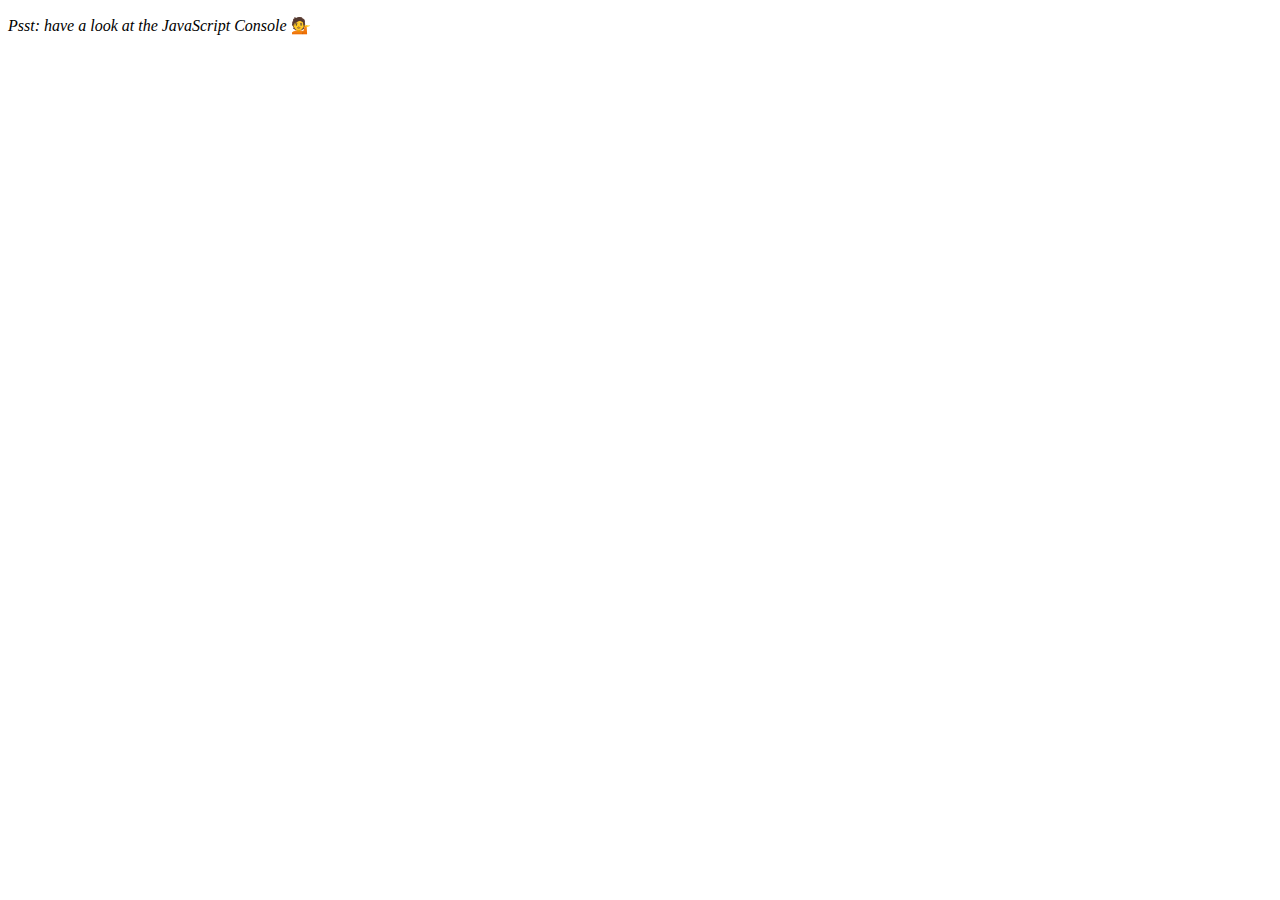
<file: Array Cardio Day 1/index.html>
<!DOCTYPE html>
<html lang="en">
<head>
  <meta charset="UTF-8">
  <title>Array Cardio 💪</title>
  <link rel="icon" href="https://fav.farm/🔥" />
</head>
<body>
  <p><em>Psst: have a look at the JavaScript Console</em> 💁</p>
  
  <script src="script.js"></script>
</body>
</html>
</file>
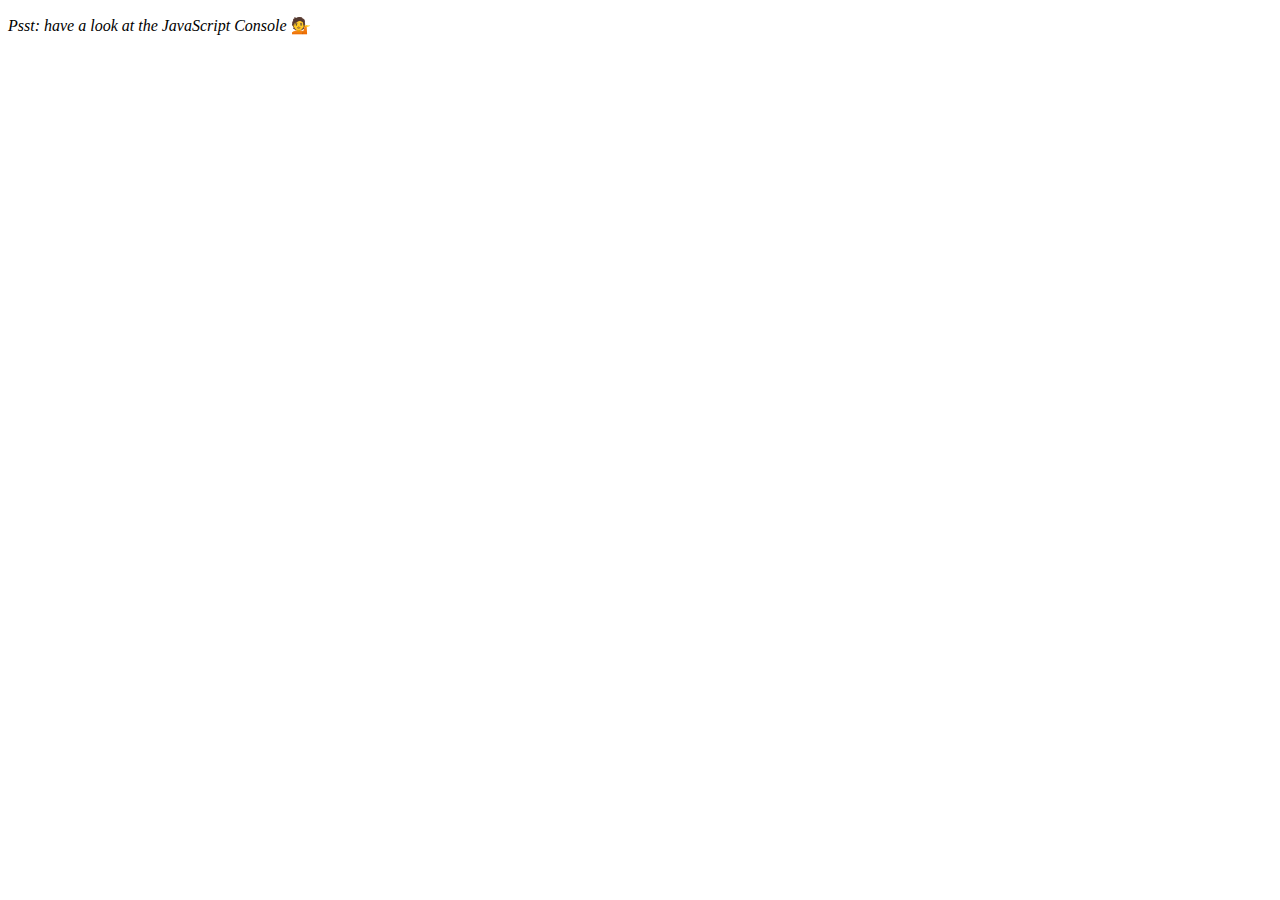
<file: Array Cardio Day 2/index.html>
<!DOCTYPE html>
<html lang="en">
<head>
  <meta charset="UTF-8">
  <title>Array Cardio 💪💪</title>
  <link rel="icon" href="https://fav.farm/🔥" />
</head>
<body>
  <p><em>Psst: have a look at the JavaScript Console</em> 💁</p>
  <script src="script.js">
  </script>
</body>
</html>
</file>
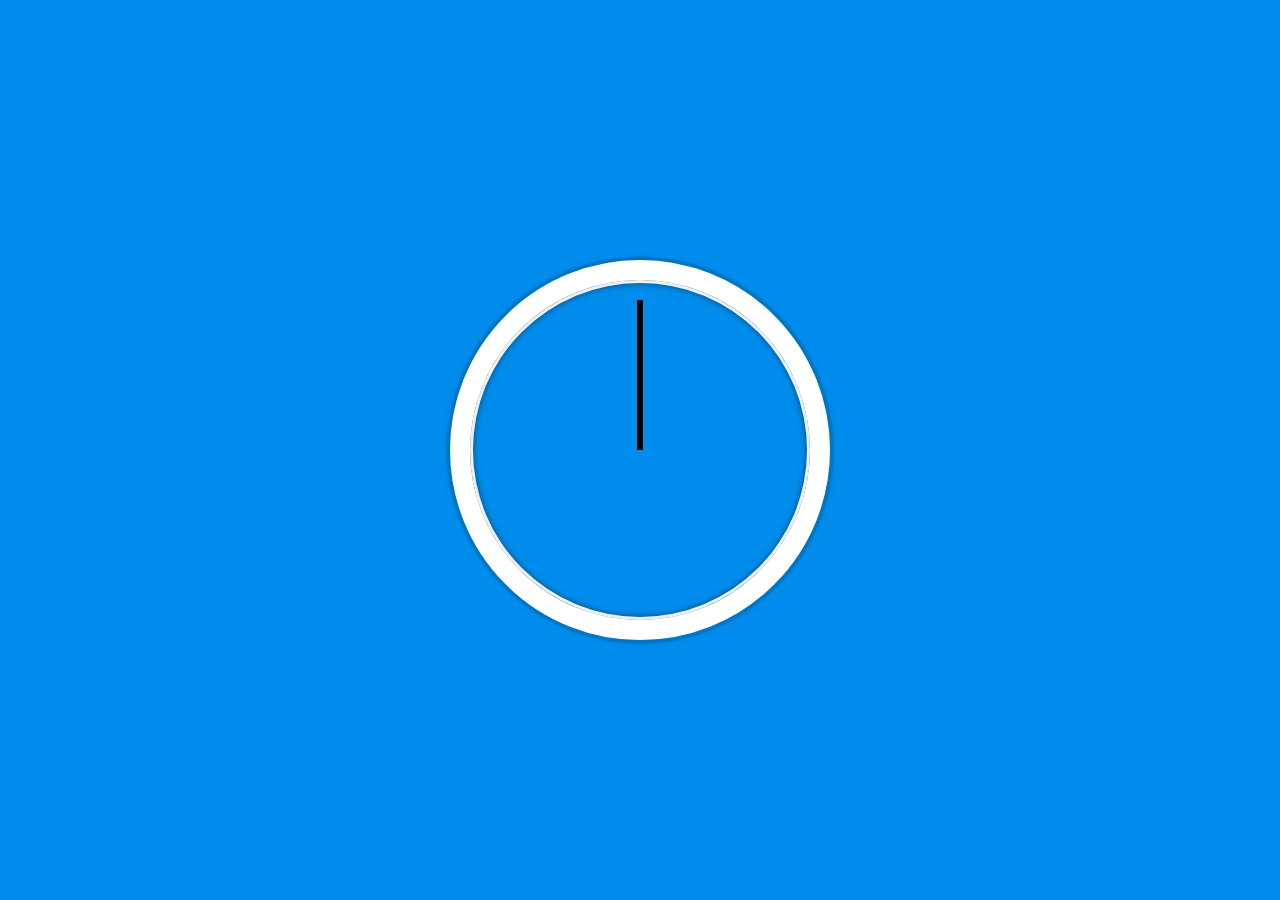
<file: Clock/index.html>
<!DOCTYPE html>
<html lang="en">
<head>
  <meta charset="UTF-8">
  <title>JS + CSS Clock</title>
  <link rel="icon" href="https://fav.farm/🔥" />
  <link rel="stylesheet" href="style.css">
</head>
<body>


    <div class="clock">
      <div class="clock-face">
        <div class="hand hour-hand"></div>
        <div class="hand min-hand"></div>
        <div class="hand second-hand"></div>
      </div>
    </div>

  <script src="script.js">
  </script>
</body>
</html>
</file>
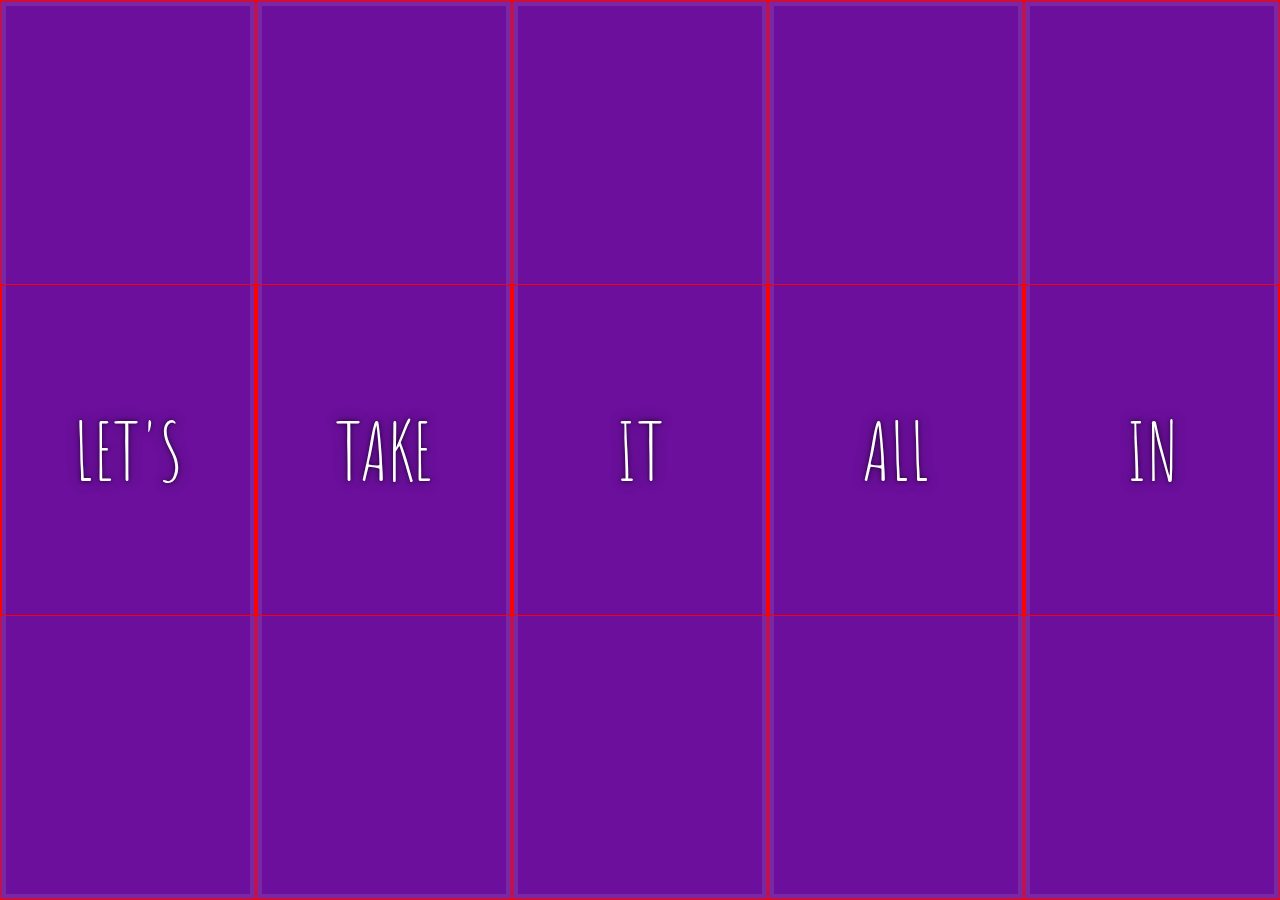
<file: Flex Panel Gallery/index.html>
<!DOCTYPE html>
<html lang="en">
<head>
  <meta charset="UTF-8">
  <title>Flex Panels 💪</title>
  <link href='https://fonts.googleapis.com/css?family=Amatic+SC' rel='stylesheet' type='text/css'>
  <link rel="icon" href="https://fav.farm/🔥" />
  <link rel="stylesheet" href="style.css">
</head>
<body>

  <div class="panels">
    <div class="panel panel1">
      <p>Hey</p>
      <p>Let's</p>
      <p>Dance</p>
    </div>
    <div class="panel panel2">
      <p>Give</p>
      <p>Take</p>
      <p>Receive</p>
    </div>
    <div class="panel panel3">
      <p>Experience</p>
      <p>It</p>
      <p>Today</p>
    </div>
    <div class="panel panel4">
      <p>Give</p>
      <p>All</p>
      <p>You can</p>
    </div>
    <div class="panel panel5">
      <p>Life</p>
      <p>In</p>
      <p>Motion</p>
    </div>
  </div>

  <script src="script.js">
  </script>



</body>
</html>
</file>
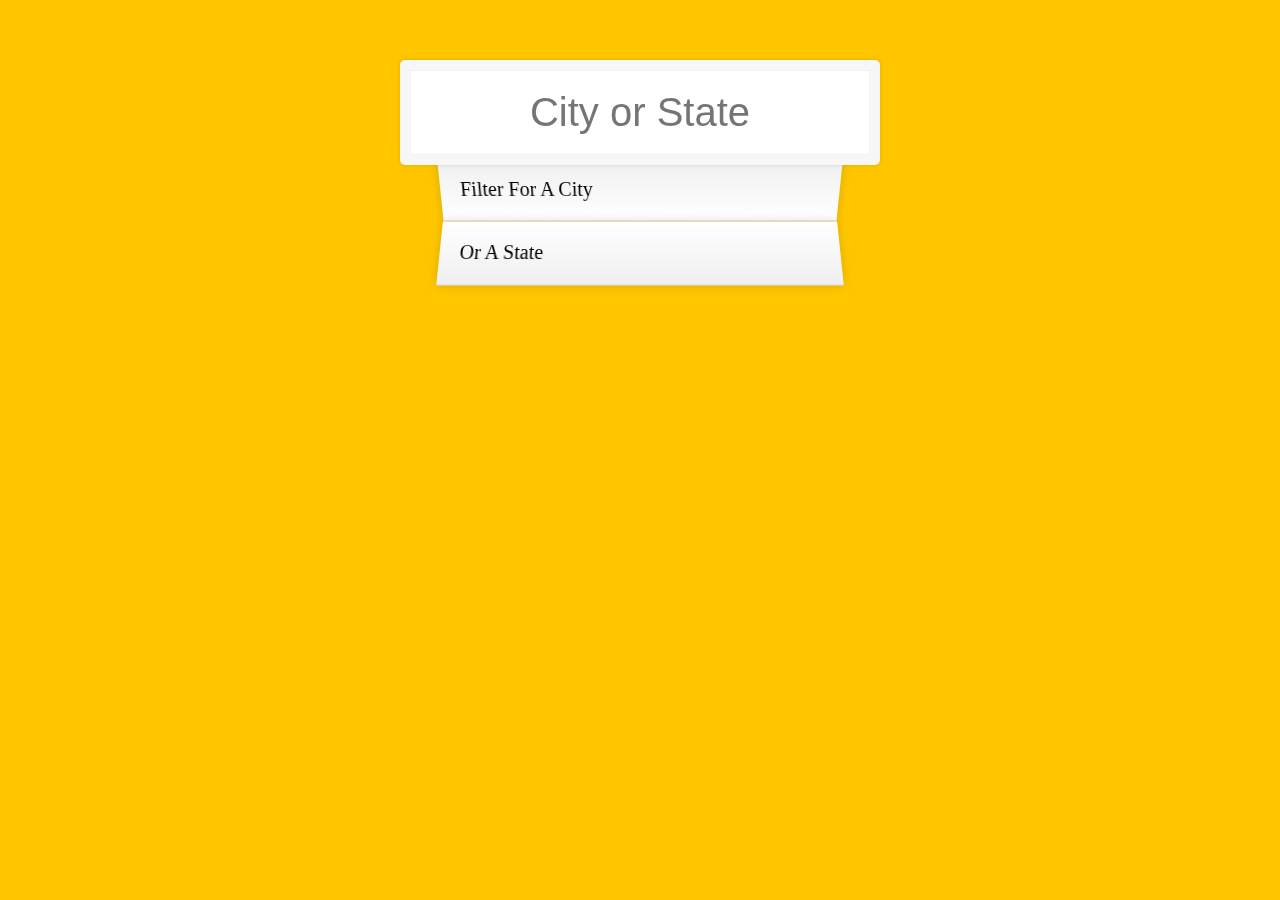
<file: Type Ahead/index.html>
<!DOCTYPE html>
<html lang="en">
<head>
  <meta charset="UTF-8">
  <title>Type Ahead 👀</title>
  <link rel="stylesheet" href="style.css">
  <link rel="icon" href="https://fav.farm/🔥" />
</head>
<body>

  <form class="search-form">
    <input type="text" class="search" placeholder="City or State">
    <ul class="suggestions">
      <li>Filter for a city</li>
      <li>or a state</li>
    </ul>
  </form>
<script src="script.js"></script>
</body>
</html>
</file>
<file: Clock/style.css>
html {
    background: #018DED url(https://unsplash.it/1500/1000?image=881&blur=5);
    background-size: cover;
    font-family: 'helvetica neue';
    text-align: center;
    font-size: 10px;
  }

  body {
    margin: 0;
    font-size: 2rem;
    display: flex;
    flex: 1;
    min-height: 100vh;
    align-items: center;
  }

  .clock {
    width: 30rem;
    height: 30rem;
    border: 20px solid white;
    border-radius: 50%;
    margin: 50px auto;
    position: relative;
    padding: 2rem;
    box-shadow:
      0 0 0 4px rgba(0,0,0,0.1),
      inset 0 0 0 3px #EFEFEF,
      inset 0 0 10px black,
      0 0 10px rgba(0,0,0,0.2);
  }

  .clock-face {
    position: relative;
    width: 100%;
    height: 100%;
    transform: translateY(-3px); /* account for the height of the clock hands */
  }

  .hand {
    width: 50%;
    height: 6px;
    background: black;
    position: absolute;
    top: 50%;
    transform-origin: 100%;
    transform: rotate(90deg);
    transition: all 0.05s;
    transition-timing-function: cubic-bezier(0.1, 2.7, 0.58, 1);
  }
</file>
<file: Flex Panel Gallery/style.css>
html {
    box-sizing: border-box;
    background: #ffc600;
    font-family: 'helvetica neue';
    font-size: 20px;
    font-weight: 200;
  }

  body {
    margin: 0;
  }

  *, *:before, *:after {
    box-sizing: inherit;
  }

  .panels {
    min-height: 100vh;
    overflow: hidden;
    display: flex;
  }

  .panel {
    background: #6B0F9C;
    box-shadow: inset 0 0 0 5px rgba(255,255,255,0.1);
    color: white;
    text-align: center;
    align-items: center;
    /* Safari transitionend event.propertyName === flex */
    /* Chrome + FF transitionend event.propertyName === flex-grow */
    transition:
      font-size 0.7s cubic-bezier(0.61,-0.19, 0.7,-0.11),
      flex 0.7s cubic-bezier(0.61,-0.19, 0.7,-0.11),
      background 0.2s;
    font-size: 20px;
    background-size: cover;
    background-position: center;
    border: 1px solid red;
    flex: 1;
    justify-content: center;
    align-items: center;
    display: flex;
    flex-direction: column;
  }

  .panel1 { background-image:url(https://source.unsplash.com/gYl-UtwNg_I/1500x1500); }
  .panel2 { background-image:url(https://source.unsplash.com/rFKUFzjPYiQ/1500x1500); }
  .panel3 { background-image:url(https://images.unsplash.com/photo-1465188162913-8fb5709d6d57?ixlib=rb-0.3.5&q=80&fm=jpg&crop=faces&cs=tinysrgb&w=1500&h=1500&fit=crop&s=967e8a713a4e395260793fc8c802901d); }
  .panel4 { background-image:url(https://source.unsplash.com/ITjiVXcwVng/1500x1500); }
  .panel5 { background-image:url(https://source.unsplash.com/3MNzGlQM7qs/1500x1500); }

  /* Flex Children */
  .panel > * {
    margin: 0;
    width: 100%;
    transition: transform 0.5s;
    border: 1px solid red;
    flex: 1 0 auto;
    display: flex;
    justify-content: center;
    align-items: center;
  }

  .panel > *:first-child 
  { transform: translateY(-100%); }
  .panel-open.active > *:first-child 
  { transform: translateY(0); }
  .panel > *:last-child 
  { transform: translateY(100%); }
  .panel-open.active > *:last-child 
  { transform: translateY(0); }

  .panel p {
    text-transform: uppercase;
    font-family: 'Amatic SC', cursive;
    text-shadow: 0 0 4px rgba(0, 0, 0, 0.72), 0 0 14px rgba(0, 0, 0, 0.45);
    font-size: 2em;
  }

  .panel p:nth-child(2) {
    font-size: 4em;
  }

  .panel.open {
    flex: 5;
    font-size: 40px;
  }
</file>
<file: Type Ahead/style.css>
html {
    box-sizing: border-box;
    background: #ffc600;
    font-family: 'helvetica neue';
    font-size: 20px;
    font-weight: 200;
  }
  
  *, *:before, *:after {
    box-sizing: inherit;
  }
  
  input {
    width: 100%;
    padding: 20px;
  }
  
  .search-form {
    max-width: 400px;
    margin: 50px auto;
  }
  
  input.search {
    margin: 0;
    text-align: center;
    outline: 0;
    border: 10px solid #F7F7F7;
    width: 120%;
    left: -10%;
    position: relative;
    top: 10px;
    z-index: 2;
    border-radius: 5px;
    font-size: 40px;
    box-shadow: 0 0 5px rgba(0, 0, 0, 0.12), inset 0 0 2px rgba(0, 0, 0, 0.19);
  }
  
  .suggestions {
    margin: 0;
    padding: 0;
    position: relative;
    /*perspective: 20px;*/
  }
  
  .suggestions li {
    background: white;
    list-style: none;
    border-bottom: 1px solid #D8D8D8;
    box-shadow: 0 0 10px rgba(0, 0, 0, 0.14);
    margin: 0;
    padding: 20px;
    transition: background 0.2s;
    display: flex;
    justify-content: space-between;
    text-transform: capitalize;
  }
  
  .suggestions li:nth-child(even) {
    transform: perspective(100px) rotateX(3deg) translateY(2px) scale(1.001);
    background: linear-gradient(to bottom,  #ffffff 0%,#EFEFEF 100%);
  }
  
  .suggestions li:nth-child(odd) {
    transform: perspective(100px) rotateX(-3deg) translateY(3px);
    background: linear-gradient(to top,  #ffffff 0%,#EFEFEF 100%);
  }
  
  span.population {
    font-size: 15px;
  }
  
  .hl {
    background: #ffc600;
  }
</file>
